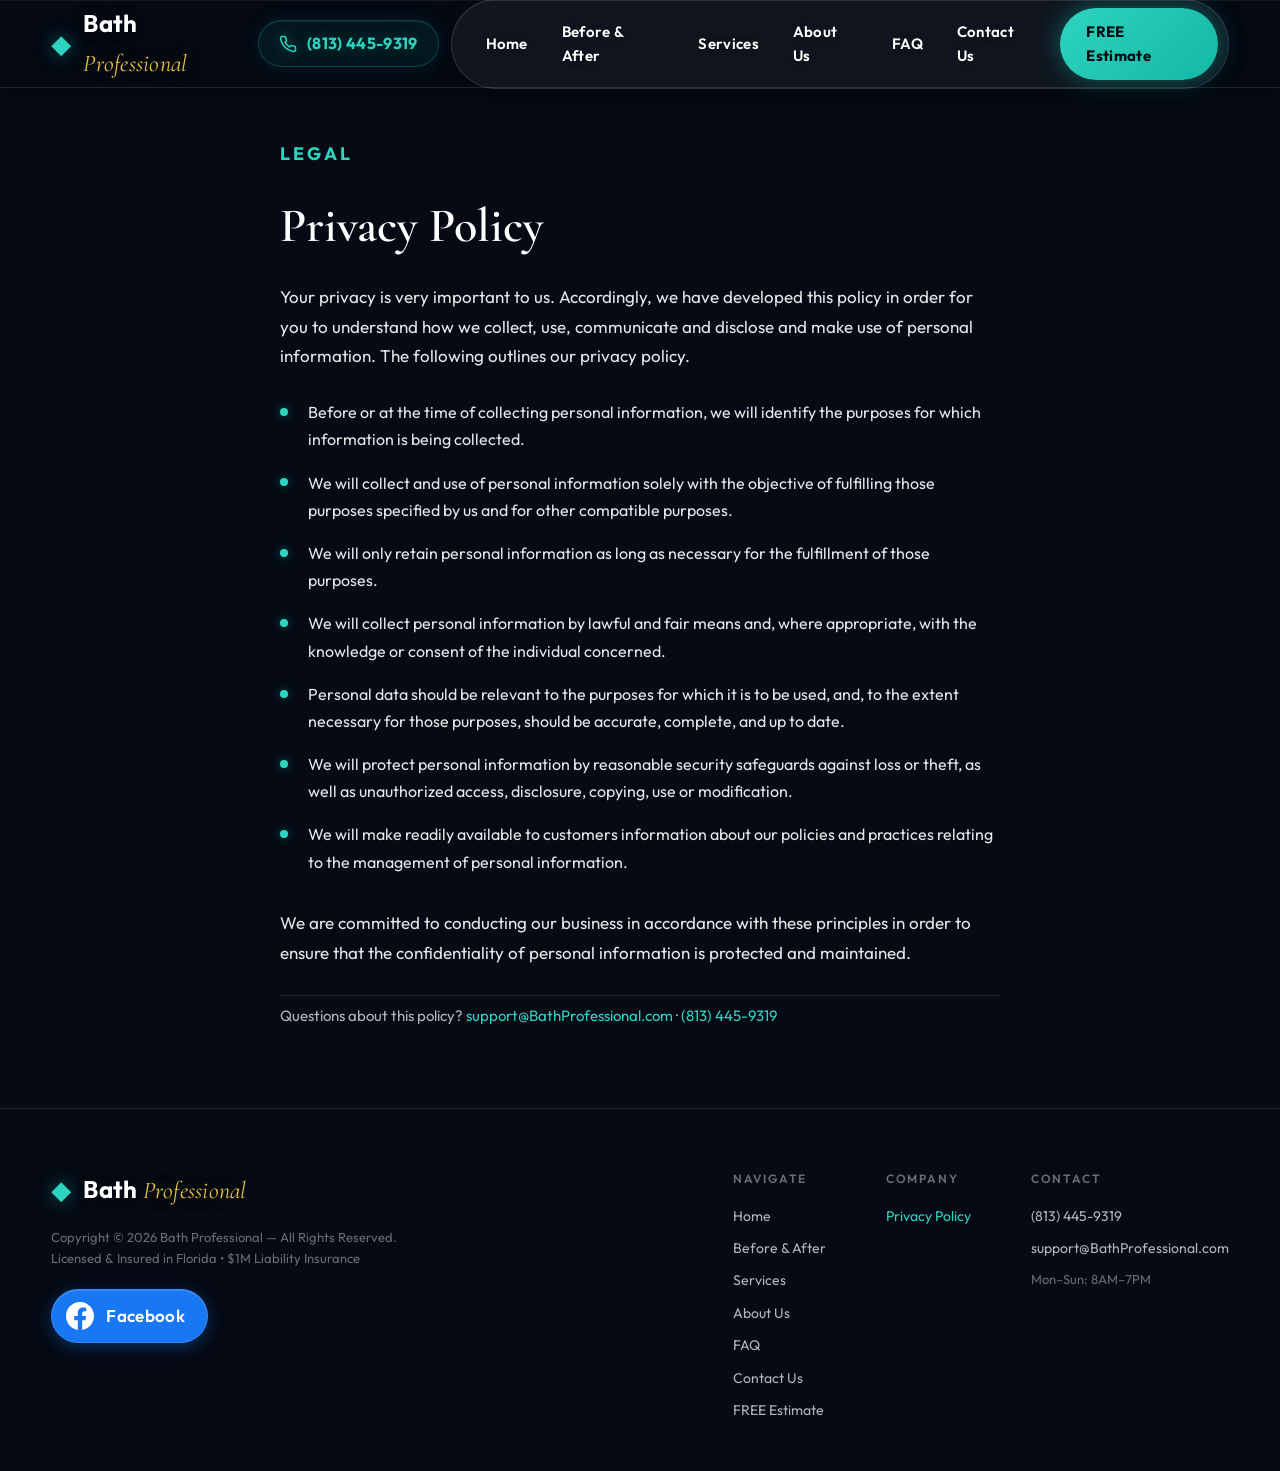
<file: privacy-policy.html>
<!DOCTYPE html>
<html lang="en-US">
<head>
  <meta charset="UTF-8">
  <meta name="viewport" content="width=device-width, initial-scale=1.0, viewport-fit=cover">
  <meta name="description" content="Bath Professional privacy policy — how we collect, use, and protect personal information for our Tampa Bay bathtub refinishing, reglazing, and resurfacing customers.">
  <meta name="author" content="Bath Professional">
  <meta name="robots" content="index, follow, max-image-preview:large, max-snippet:-1">
  <meta name="theme-color" content="#070b12">
  <meta name="geo.region" content="US-FL">
  <meta name="geo.placename" content="Tampa, Florida">
  <link rel="canonical" href="https://bath-professional.com/privacy-policy">
  <link rel="alternate" hreflang="en-US" href="https://bath-professional.com/privacy-policy">
  <link rel="alternate" hreflang="x-default" href="https://bath-professional.com/privacy-policy">
  <meta property="og:title" content="Privacy Policy | Bath Professional — Tampa Bathtub Refinishing">
  <meta property="og:description" content="Bath Professional privacy policy — how we collect, use, and protect personal information for our Tampa Bay bathtub refinishing customers.">
  <meta property="og:type" content="website">
  <meta property="og:url" content="https://bath-professional.com/privacy-policy">
  <meta property="og:image" content="https://bath-professional.com/images/hero-pristine.jpg">
  <meta property="og:locale" content="en_US">
  <meta property="og:site_name" content="Bath Professional">
  <meta name="twitter:card" content="summary_large_image">
  <meta name="twitter:title" content="Privacy Policy | Bath Professional — Tampa Bathtub Refinishing">
  <meta name="twitter:description" content="Bath Professional privacy policy for Tampa Bay bathtub refinishing, reglazing &amp; resurfacing customers.">
  <meta name="twitter:image" content="https://bath-professional.com/images/hero-pristine.jpg">
  <title>Privacy Policy | Bath Professional — Tampa Bathtub Refinishing</title>
  <link rel="icon" href="/favicon.ico" sizes="any">
  <link rel="icon" type="image/svg+xml" href="images/favicon.svg">
  <link rel="icon" type="image/png" sizes="32x32" href="images/favicon-32.png">
  <link rel="apple-touch-icon" sizes="180x180" href="images/apple-touch-icon.png">
  <link rel="manifest" href="/site.webmanifest">
  <meta name="application-name" content="Bath Professional">
  <meta name="apple-mobile-web-app-title" content="Bath Professional">
  <link rel="alternate" type="text/plain" href="/llms.txt" title="LLM Context">
  <link rel="preload" href="fonts/QGYvz_MVcBeNP4NJtEtq.woff2" as="font" type="font/woff2" crossorigin>
  <link rel="preload" href="fonts/co3bmX5slCNuHLi8bLeY9MK7whWMhyjYqXtK.woff2" as="font" type="font/woff2" crossorigin>
  <link rel="preload" href="css/fonts.css?v=20260930" as="style">
  <link rel="preload" href="css/privacy.css?v=perf20260930" as="style">
  <link rel="stylesheet" href="css/fonts.css?v=20260930">
  <style>
    html, body, body * { cursor: auto !important; }
    a, a *, button, button *, .btn, .header-phone, .nav-cta, .menu-toggle, .faq-question, .mobile-nav-link { cursor: pointer !important; }
  </style>
  <link rel="stylesheet" href="css/privacy.css?v=perf20260930">
  <script defer src="js/mobile-menu.js?v=20260930"></script>
  <script type="application/ld+json">
  {
    "@context": "https://schema.org",
    "@graph": [
      {
        "@type": "WebPage",
        "@id": "https://bath-professional.com/privacy-policy#webpage",
        "url": "https://bath-professional.com/privacy-policy",
        "name": "Privacy Policy | Bath Professional — Tampa Bathtub Refinishing",
        "description": "Bath Professional privacy policy — how we collect, use, and protect personal information for our Tampa Bay bathtub refinishing, reglazing, and resurfacing customers.",
        "isPartOf": { "@id": "https://bath-professional.com/#website" },
        "about": { "@id": "https://bath-professional.com/#business" },
        "breadcrumb": { "@id": "https://bath-professional.com/privacy-policy#breadcrumb" },
        "inLanguage": "en-US"
      },
      {
        "@type": "BreadcrumbList",
        "@id": "https://bath-professional.com/privacy-policy#breadcrumb",
        "itemListElement": [
          {
            "@type": "ListItem",
            "position": 1,
            "name": "Home",
            "item": "https://bath-professional.com/"
          },
          {
            "@type": "ListItem",
            "position": 2,
            "name": "Privacy Policy",
            "item": "https://bath-professional.com/privacy-policy"
          }
        ]
      }
    ]
  }
  </script>
</head>
<body>
  <!-- Mobile Menu Overlay -->
  <div class="mobile-menu" id="mobileMenu" aria-hidden="true" inert>
    <div class="mobile-menu-bg"></div>
    <nav class="mobile-nav">
      <a href="index.html#hero" class="mobile-nav-link">Home</a>
      <a href="index.html#transformations" class="mobile-nav-link">Before &amp; After</a>
      <a href="index.html#services" class="mobile-nav-link">Services</a>
      <a href="index.html#about" class="mobile-nav-link">About Us</a>
      <a href="index.html#faq" class="mobile-nav-link">FAQ</a>
      <a href="index.html#contact" class="mobile-nav-link">Contact Us</a>
      <a href="index.html#contact" class="mobile-nav-link mobile-nav-cta">FREE Estimate</a>
    </nav>
  </div>

  <!-- Header -->
  <header class="header scrolled" id="header">
    <div class="header-inner">
      <a href="index.html" class="logo">
        <span class="logo-icon">◆</span>
        <span class="logo-text">Bath <em>Professional</em></span>
      </a>
      <div class="header-phones">
        <a href="tel:+18134459319" class="header-phone" aria-label="Call Bath Professional at (813) 445-9319">
          <svg width="18" height="18" viewBox="0 0 24 24" fill="none" stroke="currentColor" stroke-width="2" aria-hidden="true"><path d="M22 16.92v3a2 2 0 01-2.18 2 19.79 19.79 0 01-8.63-3.07 19.5 19.5 0 01-6-6 19.79 19.79 0 01-3.07-8.67A2 2 0 014.11 2h3a2 2 0 012 1.72c.127.96.361 1.903.7 2.81a2 2 0 01-.45 2.11L8.09 9.91a16 16 0 006 6l1.27-1.27a2 2 0 012.11-.45c.907.339 1.85.573 2.81.7A2 2 0 0122 16.92z"/></svg>
          <span>(813) 445-9319</span>
        </a>
      </div>
      <nav class="nav-desktop">
        <a href="index.html#hero">Home</a>
        <a href="index.html#transformations">Before &amp; After</a>
        <a href="index.html#services">Services</a>
        <a href="index.html#about">About Us</a>
        <a href="index.html#faq">FAQ</a>
        <a href="index.html#contact">Contact Us</a>
        <a href="index.html#contact" class="nav-cta">FREE Estimate</a>
      </nav>
      <button class="menu-toggle" id="menuToggle" aria-label="Open menu" aria-expanded="false" aria-controls="mobileMenu">
        <span></span><span></span><span></span>
      </button>
    </div>
  </header>

  <main class="legal-page">
    <div class="container legal-content">
      <span class="section-tag">Legal</span>
      <h1 class="legal-title">Privacy Policy</h1>
      <p class="legal-intro">Your privacy is very important to us. Accordingly, we have developed this policy in order for you to understand how we collect, use, communicate and disclose and make use of personal information. The following outlines our privacy policy.</p>
      <ul class="legal-list">
        <li>Before or at the time of collecting personal information, we will identify the purposes for which information is being collected.</li>
        <li>We will collect and use of personal information solely with the objective of fulfilling those purposes specified by us and for other compatible purposes.</li>
        <li>We will only retain personal information as long as necessary for the fulfillment of those purposes.</li>
        <li>We will collect personal information by lawful and fair means and, where appropriate, with the knowledge or consent of the individual concerned.</li>
        <li>Personal data should be relevant to the purposes for which it is to be used, and, to the extent necessary for those purposes, should be accurate, complete, and up to date.</li>
        <li>We will protect personal information by reasonable security safeguards against loss or theft, as well as unauthorized access, disclosure, copying, use or modification.</li>
        <li>We will make readily available to customers information about our policies and practices relating to the management of personal information.</li>
      </ul>
      <p class="legal-outro">We are committed to conducting our business in accordance with these principles in order to ensure that the confidentiality of personal information is protected and maintained.</p>
      <p class="legal-contact">Questions about this policy? <a href="mailto:support@BathProfessional.com">support@BathProfessional.com</a> · <a href="tel:+18134459319">(813) 445-9319</a></p>
    </div>
  </main>

  <footer class="footer">
    <div class="container footer-inner">
      <div class="footer-brand">
        <a href="index.html" class="logo">
          <span class="logo-icon">◆</span>
          <span class="logo-text">Bath <em>Professional</em></span>
        </a>
        <p>Copyright © 2026 Bath Professional — All Rights Reserved.<br>Licensed &amp; Insured in Florida • $1M Liability Insurance</p>
        <div class="footer-social">
          <a href="https://www.facebook.com/bathprofessional" class="footer-facebook" target="_blank" rel="noopener noreferrer" aria-label="Follow Bath Professional on Facebook">
            <svg class="footer-facebook-icon" width="28" height="28" viewBox="0 0 24 24" aria-hidden="true" focusable="false">
              <path fill="currentColor" d="M24 12.073C24 5.405 18.627 0 12 0S0 5.405 0 12.073C0 18.1 4.388 23.094 10.125 24v-8.437H7.078v-3.49h3.047V9.43c0-3.007 1.792-4.669 4.533-4.669 1.312 0 2.686.235 2.686.235v2.953h-1.513c-1.491 0-1.956.925-1.956 1.874v2.25h3.328l-.532 3.49h-2.796V24C19.612 23.094 24 18.1 24 12.073z"/>
            </svg>
            <span class="footer-facebook-text">Facebook</span>
          </a>
        </div>
      </div>
      <div class="footer-links">
        <div class="footer-col">
          <h4>Navigate</h4>
          <a href="index.html#hero">Home</a>
          <a href="index.html#transformations">Before &amp; After</a>
          <a href="index.html#services">Services</a>
          <a href="index.html#about">About Us</a>
          <a href="index.html#faq">FAQ</a>
          <a href="index.html#contact">Contact Us</a>
          <a href="index.html#contact">FREE Estimate</a>
        </div>
        <div class="footer-col">
          <h4>Company</h4>
          <a href="privacy-policy.html" aria-current="page">Privacy Policy</a>
        </div>
        <div class="footer-col">
          <h4>Contact</h4>
          <a href="tel:+18134459319">(813) 445-9319</a>
          <a href="mailto:support@BathProfessional.com">support@BathProfessional.com</a>
          <span class="footer-hours">Mon–Sun: 8AM–7PM</span>
        </div>
      </div>
    </div>
  </footer>

  <script>
    (function () {
      const header = document.getElementById('header');

      window.addEventListener('scroll', () => {
        header.classList.toggle('scrolled', window.scrollY > 80);
      }, { passive: true });
    })();
  </script>
  <!-- Start of LiveChat (www.livechat.com) code -->
  <script>
    window.__lc = window.__lc || {};
    window.__lc.license = 19950213;
    window.__lc.integration_name = "manual_channels";
    window.__lc.product_name = "livechat";
    ;(function(n,t,c){function i(n){return e._h?e._h.apply(null,n):e._q.push(n)}var e={_q:[],_h:null,_v:"2.0",on:function(){i(["on",c.call(arguments)])},once:function(){i(["once",c.call(arguments)])},off:function(){i(["off",c.call(arguments)])},get:function(){if(!e._h)throw new Error("[LiveChatWidget] You can't use getters before load.");return i(["get",c.call(arguments)])},call:function(){i(["call",c.call(arguments)])},init:function(){var n=t.createElement("script");n.async=!0,n.type="text/javascript",n.src="https://cdn.livechatinc.com/tracking.js",t.head.appendChild(n)}};!n.__lc.asyncInit&&e.init(),n.LiveChatWidget=n.LiveChatWidget||e}(window,document,[].slice))
  </script>
  <noscript><a href="https://www.livechat.com/chat-with/19950213/" rel="nofollow">Chat with us</a>, powered by <a href="https://www.livechat.com/?welcome" rel="noopener nofollow" target="_blank">LiveChat</a></noscript>
  <!-- End of LiveChat code -->
</body>
</html>
</file>
<file: css/fonts.css>
/* cyrillic-ext */
@font-face {
  font-family: 'Cormorant Garamond';
  font-style: italic;
  font-weight: 400;
  font-display: swap;
  src: url('../fonts/co3smX5slCNuHLi8bLeY9MK7whWMhyjYrGFEsdtdc62E6zd58jD-hdM8Efs.woff2') format('woff2');
  unicode-range: U+0460-052F, U+1C80-1C8A, U+20B4, U+2DE0-2DFF, U+A640-A69F, U+FE2E-FE2F;
}
/* cyrillic */
@font-face {
  font-family: 'Cormorant Garamond';
  font-style: italic;
  font-weight: 400;
  font-display: swap;
  src: url('../fonts/co3smX5slCNuHLi8bLeY9MK7whWMhyjYrGFEsdtdc62E6zd58jD-jNM8Efs.woff2') format('woff2');
  unicode-range: U+0301, U+0400-045F, U+0490-0491, U+04B0-04B1, U+2116;
}
/* vietnamese */
@font-face {
  font-family: 'Cormorant Garamond';
  font-style: italic;
  font-weight: 400;
  font-display: swap;
  src: url('../fonts/co3smX5slCNuHLi8bLeY9MK7whWMhyjYrGFEsdtdc62E6zd58jD-h9M8Efs.woff2') format('woff2');
  unicode-range: U+0102-0103, U+0110-0111, U+0128-0129, U+0168-0169, U+01A0-01A1, U+01AF-01B0, U+0300-0301, U+0303-0304, U+0308-0309, U+0323, U+0329, U+1EA0-1EF9, U+20AB;
}
/* latin-ext */
@font-face {
  font-family: 'Cormorant Garamond';
  font-style: italic;
  font-weight: 400;
  font-display: swap;
  src: url('../fonts/co3smX5slCNuHLi8bLeY9MK7whWMhyjYrGFEsdtdc62E6zd58jD-htM8Efs.woff2') format('woff2');
  unicode-range: U+0100-02BA, U+02BD-02C5, U+02C7-02CC, U+02CE-02D7, U+02DD-02FF, U+0304, U+0308, U+0329, U+1D00-1DBF, U+1E00-1E9F, U+1EF2-1EFF, U+2020, U+20A0-20AB, U+20AD-20C0, U+2113, U+2C60-2C7F, U+A720-A7FF;
}
/* latin */
@font-face {
  font-family: 'Cormorant Garamond';
  font-style: italic;
  font-weight: 400;
  font-display: swap;
  src: url('../fonts/co3smX5slCNuHLi8bLeY9MK7whWMhyjYrGFEsdtdc62E6zd58jD-iNM8.woff2') format('woff2');
  unicode-range: U+0000-00FF, U+0131, U+0152-0153, U+02BB-02BC, U+02C6, U+02DA, U+02DC, U+0304, U+0308, U+0329, U+2000-206F, U+20AC, U+2122, U+2191, U+2193, U+2212, U+2215, U+FEFF, U+FFFD;
}
/* cyrillic-ext */
@font-face {
  font-family: 'Cormorant Garamond';
  font-style: normal;
  font-weight: 400;
  font-display: swap;
  src: url('../fonts/co3bmX5slCNuHLi8bLeY9MK7whWMhyjYpHtKgS4.woff2') format('woff2');
  unicode-range: U+0460-052F, U+1C80-1C8A, U+20B4, U+2DE0-2DFF, U+A640-A69F, U+FE2E-FE2F;
}
/* cyrillic */
@font-face {
  font-family: 'Cormorant Garamond';
  font-style: normal;
  font-weight: 400;
  font-display: swap;
  src: url('../fonts/co3bmX5slCNuHLi8bLeY9MK7whWMhyjYrXtKgS4.woff2') format('woff2');
  unicode-range: U+0301, U+0400-045F, U+0490-0491, U+04B0-04B1, U+2116;
}
/* vietnamese */
@font-face {
  font-family: 'Cormorant Garamond';
  font-style: normal;
  font-weight: 400;
  font-display: swap;
  src: url('../fonts/co3bmX5slCNuHLi8bLeY9MK7whWMhyjYpntKgS4.woff2') format('woff2');
  unicode-range: U+0102-0103, U+0110-0111, U+0128-0129, U+0168-0169, U+01A0-01A1, U+01AF-01B0, U+0300-0301, U+0303-0304, U+0308-0309, U+0323, U+0329, U+1EA0-1EF9, U+20AB;
}
/* latin-ext */
@font-face {
  font-family: 'Cormorant Garamond';
  font-style: normal;
  font-weight: 400;
  font-display: swap;
  src: url('../fonts/co3bmX5slCNuHLi8bLeY9MK7whWMhyjYp3tKgS4.woff2') format('woff2');
  unicode-range: U+0100-02BA, U+02BD-02C5, U+02C7-02CC, U+02CE-02D7, U+02DD-02FF, U+0304, U+0308, U+0329, U+1D00-1DBF, U+1E00-1E9F, U+1EF2-1EFF, U+2020, U+20A0-20AB, U+20AD-20C0, U+2113, U+2C60-2C7F, U+A720-A7FF;
}
/* latin */
@font-face {
  font-family: 'Cormorant Garamond';
  font-style: normal;
  font-weight: 400;
  font-display: swap;
  src: url('../fonts/co3bmX5slCNuHLi8bLeY9MK7whWMhyjYqXtK.woff2') format('woff2');
  unicode-range: U+0000-00FF, U+0131, U+0152-0153, U+02BB-02BC, U+02C6, U+02DA, U+02DC, U+0304, U+0308, U+0329, U+2000-206F, U+20AC, U+2122, U+2191, U+2193, U+2212, U+2215, U+FEFF, U+FFFD;
}
/* cyrillic-ext */
@font-face {
  font-family: 'Cormorant Garamond';
  font-style: normal;
  font-weight: 600;
  font-display: swap;
  src: url('../fonts/co3bmX5slCNuHLi8bLeY9MK7whWMhyjYpHtKgS4.woff2') format('woff2');
  unicode-range: U+0460-052F, U+1C80-1C8A, U+20B4, U+2DE0-2DFF, U+A640-A69F, U+FE2E-FE2F;
}
/* cyrillic */
@font-face {
  font-family: 'Cormorant Garamond';
  font-style: normal;
  font-weight: 600;
  font-display: swap;
  src: url('../fonts/co3bmX5slCNuHLi8bLeY9MK7whWMhyjYrXtKgS4.woff2') format('woff2');
  unicode-range: U+0301, U+0400-045F, U+0490-0491, U+04B0-04B1, U+2116;
}
/* vietnamese */
@font-face {
  font-family: 'Cormorant Garamond';
  font-style: normal;
  font-weight: 600;
  font-display: swap;
  src: url('../fonts/co3bmX5slCNuHLi8bLeY9MK7whWMhyjYpntKgS4.woff2') format('woff2');
  unicode-range: U+0102-0103, U+0110-0111, U+0128-0129, U+0168-0169, U+01A0-01A1, U+01AF-01B0, U+0300-0301, U+0303-0304, U+0308-0309, U+0323, U+0329, U+1EA0-1EF9, U+20AB;
}
/* latin-ext */
@font-face {
  font-family: 'Cormorant Garamond';
  font-style: normal;
  font-weight: 600;
  font-display: swap;
  src: url('../fonts/co3bmX5slCNuHLi8bLeY9MK7whWMhyjYp3tKgS4.woff2') format('woff2');
  unicode-range: U+0100-02BA, U+02BD-02C5, U+02C7-02CC, U+02CE-02D7, U+02DD-02FF, U+0304, U+0308, U+0329, U+1D00-1DBF, U+1E00-1E9F, U+1EF2-1EFF, U+2020, U+20A0-20AB, U+20AD-20C0, U+2113, U+2C60-2C7F, U+A720-A7FF;
}
/* latin */
@font-face {
  font-family: 'Cormorant Garamond';
  font-style: normal;
  font-weight: 600;
  font-display: swap;
  src: url('../fonts/co3bmX5slCNuHLi8bLeY9MK7whWMhyjYqXtK.woff2') format('woff2');
  unicode-range: U+0000-00FF, U+0131, U+0152-0153, U+02BB-02BC, U+02C6, U+02DA, U+02DC, U+0304, U+0308, U+0329, U+2000-206F, U+20AC, U+2122, U+2191, U+2193, U+2212, U+2215, U+FEFF, U+FFFD;
}
/* latin-ext */
@font-face {
  font-family: 'Outfit';
  font-style: normal;
  font-weight: 300;
  font-display: swap;
  src: url('../fonts/QGYvz_MVcBeNP4NJuktqQ4E.woff2') format('woff2');
  unicode-range: U+0100-02BA, U+02BD-02C5, U+02C7-02CC, U+02CE-02D7, U+02DD-02FF, U+0304, U+0308, U+0329, U+1D00-1DBF, U+1E00-1E9F, U+1EF2-1EFF, U+2020, U+20A0-20AB, U+20AD-20C0, U+2113, U+2C60-2C7F, U+A720-A7FF;
}
/* latin */
@font-face {
  font-family: 'Outfit';
  font-style: normal;
  font-weight: 300;
  font-display: swap;
  src: url('../fonts/QGYvz_MVcBeNP4NJtEtq.woff2') format('woff2');
  unicode-range: U+0000-00FF, U+0131, U+0152-0153, U+02BB-02BC, U+02C6, U+02DA, U+02DC, U+0304, U+0308, U+0329, U+2000-206F, U+20AC, U+2122, U+2191, U+2193, U+2212, U+2215, U+FEFF, U+FFFD;
}
/* latin-ext */
@font-face {
  font-family: 'Outfit';
  font-style: normal;
  font-weight: 400;
  font-display: swap;
  src: url('../fonts/QGYvz_MVcBeNP4NJuktqQ4E.woff2') format('woff2');
  unicode-range: U+0100-02BA, U+02BD-02C5, U+02C7-02CC, U+02CE-02D7, U+02DD-02FF, U+0304, U+0308, U+0329, U+1D00-1DBF, U+1E00-1E9F, U+1EF2-1EFF, U+2020, U+20A0-20AB, U+20AD-20C0, U+2113, U+2C60-2C7F, U+A720-A7FF;
}
/* latin */
@font-face {
  font-family: 'Outfit';
  font-style: normal;
  font-weight: 400;
  font-display: swap;
  src: url('../fonts/QGYvz_MVcBeNP4NJtEtq.woff2') format('woff2');
  unicode-range: U+0000-00FF, U+0131, U+0152-0153, U+02BB-02BC, U+02C6, U+02DA, U+02DC, U+0304, U+0308, U+0329, U+2000-206F, U+20AC, U+2122, U+2191, U+2193, U+2212, U+2215, U+FEFF, U+FFFD;
}
/* latin-ext */
@font-face {
  font-family: 'Outfit';
  font-style: normal;
  font-weight: 500;
  font-display: swap;
  src: url('../fonts/QGYvz_MVcBeNP4NJuktqQ4E.woff2') format('woff2');
  unicode-range: U+0100-02BA, U+02BD-02C5, U+02C7-02CC, U+02CE-02D7, U+02DD-02FF, U+0304, U+0308, U+0329, U+1D00-1DBF, U+1E00-1E9F, U+1EF2-1EFF, U+2020, U+20A0-20AB, U+20AD-20C0, U+2113, U+2C60-2C7F, U+A720-A7FF;
}
/* latin */
@font-face {
  font-family: 'Outfit';
  font-style: normal;
  font-weight: 500;
  font-display: swap;
  src: url('../fonts/QGYvz_MVcBeNP4NJtEtq.woff2') format('woff2');
  unicode-range: U+0000-00FF, U+0131, U+0152-0153, U+02BB-02BC, U+02C6, U+02DA, U+02DC, U+0304, U+0308, U+0329, U+2000-206F, U+20AC, U+2122, U+2191, U+2193, U+2212, U+2215, U+FEFF, U+FFFD;
}
/* latin-ext */
@font-face {
  font-family: 'Outfit';
  font-style: normal;
  font-weight: 600;
  font-display: swap;
  src: url('../fonts/QGYvz_MVcBeNP4NJuktqQ4E.woff2') format('woff2');
  unicode-range: U+0100-02BA, U+02BD-02C5, U+02C7-02CC, U+02CE-02D7, U+02DD-02FF, U+0304, U+0308, U+0329, U+1D00-1DBF, U+1E00-1E9F, U+1EF2-1EFF, U+2020, U+20A0-20AB, U+20AD-20C0, U+2113, U+2C60-2C7F, U+A720-A7FF;
}
/* latin */
@font-face {
  font-family: 'Outfit';
  font-style: normal;
  font-weight: 600;
  font-display: swap;
  src: url('../fonts/QGYvz_MVcBeNP4NJtEtq.woff2') format('woff2');
  unicode-range: U+0000-00FF, U+0131, U+0152-0153, U+02BB-02BC, U+02C6, U+02DA, U+02DC, U+0304, U+0308, U+0329, U+2000-206F, U+20AC, U+2122, U+2191, U+2193, U+2212, U+2215, U+FEFF, U+FFFD;
}
/* latin-ext */
@font-face {
  font-family: 'Outfit';
  font-style: normal;
  font-weight: 700;
  font-display: swap;
  src: url('../fonts/QGYvz_MVcBeNP4NJuktqQ4E.woff2') format('woff2');
  unicode-range: U+0100-02BA, U+02BD-02C5, U+02C7-02CC, U+02CE-02D7, U+02DD-02FF, U+0304, U+0308, U+0329, U+1D00-1DBF, U+1E00-1E9F, U+1EF2-1EFF, U+2020, U+20A0-20AB, U+20AD-20C0, U+2113, U+2C60-2C7F, U+A720-A7FF;
}
/* latin */
@font-face {
  font-family: 'Outfit';
  font-style: normal;
  font-weight: 700;
  font-display: swap;
  src: url('../fonts/QGYvz_MVcBeNP4NJtEtq.woff2') format('woff2');
  unicode-range: U+0000-00FF, U+0131, U+0152-0153, U+02BB-02BC, U+02C6, U+02DA, U+02DC, U+0304, U+0308, U+0329, U+2000-206F, U+20AC, U+2122, U+2191, U+2193, U+2212, U+2215, U+FEFF, U+FFFD;
}
/* latin-ext */
@font-face {
  font-family: 'Outfit';
  font-style: normal;
  font-weight: 800;
  font-display: swap;
  src: url('../fonts/QGYvz_MVcBeNP4NJuktqQ4E.woff2') format('woff2');
  unicode-range: U+0100-02BA, U+02BD-02C5, U+02C7-02CC, U+02CE-02D7, U+02DD-02FF, U+0304, U+0308, U+0329, U+1D00-1DBF, U+1E00-1E9F, U+1EF2-1EFF, U+2020, U+20A0-20AB, U+20AD-20C0, U+2113, U+2C60-2C7F, U+A720-A7FF;
}
/* latin */
@font-face {
  font-family: 'Outfit';
  font-style: normal;
  font-weight: 800;
  font-display: swap;
  src: url('../fonts/QGYvz_MVcBeNP4NJtEtq.woff2') format('woff2');
  unicode-range: U+0000-00FF, U+0131, U+0152-0153, U+02BB-02BC, U+02C6, U+02DA, U+02DC, U+0304, U+0308, U+0329, U+2000-206F, U+20AC, U+2122, U+2191, U+2193, U+2212, U+2215, U+FEFF, U+FFFD;
}
</file>
<file: css/privacy.css>
:root {
  --navy-950: #050a14;
  --white: #ffffff;
  --white-90: rgba(255, 255, 255, 0.9);
  --white-70: rgba(255, 255, 255, 0.7);
  --white-40: rgba(255, 255, 255, 0.4);
  --white-10: rgba(255, 255, 255, 0.1);
  --teal: #14b8a6;
  --teal-bright: #2dd4bf;
  --teal-glow: rgba(20, 184, 166, 0.5);
  --gold-light: #e8c547;
  --serif: 'Cormorant Garamond', Georgia, serif;
  --sans: 'Outfit', system-ui, sans-serif;
  --ease-out-expo: cubic-bezier(0.16, 1, 0.3, 1);
  --header-h: 88px;
}

*, *::before, *::after { box-sizing: border-box; margin: 0; padding: 0; }

html {
  scroll-behavior: smooth;
  -webkit-font-smoothing: antialiased;
  overflow-x: hidden;
}

body {
  font-family: var(--sans);
  background: var(--navy-950);
  color: var(--white);
  line-height: 1.6;
  overflow-x: hidden;
  -webkit-text-size-adjust: 100%;
  cursor: auto;
}

html.menu-open, body.menu-open { overflow: hidden; }
a { color: inherit; text-decoration: none; }
button { font-family: inherit; cursor: pointer; border: none; background: none; }
a { cursor: pointer; }

.container {
  width: min(1280px, 92vw);
  margin: 0 auto;
}

.section-tag {
  display: inline-block;
  font-size: clamp(0.9375rem, 1.6vw, 1.125rem);
  font-weight: 700;
  letter-spacing: 0.18em;
  text-transform: uppercase;
  color: var(--teal-bright);
  margin-bottom: 18px;
}

.header {
  position: fixed;
  top: 0; left: 0; right: 0;
  z-index: 1000;
  height: var(--header-h);
  background: rgba(5, 10, 20, 0.72);
  backdrop-filter: blur(16px);
  -webkit-backdrop-filter: blur(16px);
  border-bottom: 1px solid rgba(255, 255, 255, 0.12);
  box-shadow:
    0 4px 24px rgba(0, 0, 0, 0.35),
    inset 0 1px 0 rgba(255, 255, 255, 0.06);
  transition: background 0.4s, backdrop-filter 0.4s, box-shadow 0.4s, border-color 0.4s;
}

.header.scrolled {
  background: rgba(5, 10, 20, 0.94);
  backdrop-filter: blur(24px);
  -webkit-backdrop-filter: blur(24px);
  border-bottom-color: rgba(20, 184, 166, 0.25);
  box-shadow:
    0 8px 40px rgba(0, 0, 0, 0.45),
    0 0 0 1px rgba(20, 184, 166, 0.08),
    inset 0 1px 0 rgba(255, 255, 255, 0.08);
}

.header-inner {
  display: flex;
  align-items: center;
  justify-content: space-between;
  gap: 12px;
  height: 100%;
  width: min(1280px, 92vw);
  margin: 0 auto;
}

.logo {
  display: flex;
  align-items: center;
  gap: 12px;
  padding: 0;
  font-weight: 700;
  font-size: 1.5rem;
  letter-spacing: 0.01em;
  color: var(--white);
  text-shadow: 0 1px 12px rgba(0, 0, 0, 0.4);
  transition: opacity 0.3s;
}

.logo:hover { opacity: 0.9; }

.logo-icon {
  color: var(--teal-bright);
  font-size: 1.625rem;
  filter: drop-shadow(0 0 8px var(--teal-glow));
}

.logo em {
  font-family: var(--serif);
  font-style: italic;
  font-weight: 400;
  color: var(--gold-light);
  text-shadow: 0 0 20px rgba(201, 162, 39, 0.35);
}

.header-phones {
  display: flex;
  align-items: center;
  gap: 8px;
  flex-shrink: 0;
}

.header-phone {
  display: inline-flex;
  align-items: center;
  gap: 10px;
  padding: 10px 20px;
  font-size: 1rem;
  font-weight: 700;
  letter-spacing: 0.02em;
  color: var(--teal-bright);
  background: rgba(20, 184, 166, 0.08);
  border: 1px solid rgba(20, 184, 166, 0.28);
  border-radius: 100px;
  box-shadow:
    0 0 20px rgba(20, 184, 166, 0.12),
    inset 0 1px 0 rgba(255, 255, 255, 0.06);
  text-shadow: 0 0 16px rgba(20, 184, 166, 0.35);
  transition: color 0.3s, background 0.3s, border-color 0.3s, box-shadow 0.3s, transform 0.3s;
  flex-shrink: 0;
  white-space: nowrap;
}

.header-phone svg {
  flex-shrink: 0;
  filter: drop-shadow(0 0 6px var(--teal-glow));
}

.header-phone:hover {
  color: var(--white);
  background: rgba(20, 184, 166, 0.18);
  border-color: rgba(45, 212, 191, 0.5);
  box-shadow: 0 0 28px rgba(20, 184, 166, 0.28);
  transform: translateY(-1px);
}

.nav-desktop {
  display: flex;
  align-items: center;
  gap: 6px;
  padding: 8px 10px 8px 20px;
  background: rgba(255, 255, 255, 0.05);
  border: 1px solid rgba(255, 255, 255, 0.12);
  border-radius: 100px;
  box-shadow:
    0 4px 20px rgba(0, 0, 0, 0.2),
    inset 0 1px 0 rgba(255, 255, 255, 0.06);
}

.nav-desktop a {
  font-size: 0.9375rem;
  font-weight: 600;
  letter-spacing: 0.02em;
  color: var(--white);
  padding: 10px 14px;
  border-radius: 100px;
  transition: color 0.3s, background 0.3s, text-shadow 0.3s;
  position: relative;
  text-shadow: 0 1px 8px rgba(0, 0, 0, 0.35);
}

.nav-desktop a::after {
  content: '';
  position: absolute;
  bottom: 6px; left: 50%;
  width: 0; height: 2px;
  background: linear-gradient(90deg, var(--teal-bright), var(--gold-light));
  border-radius: 2px;
  transform: translateX(-50%);
  transition: width 0.3s var(--ease-out-expo);
}

.nav-desktop a:hover {
  color: var(--teal-bright);
  background: rgba(20, 184, 166, 0.12);
  text-shadow: 0 0 16px rgba(20, 184, 166, 0.4);
}

.nav-desktop a:hover::after { width: calc(100% - 28px); }

.nav-cta {
  padding: 12px 26px !important;
  margin-left: 6px;
  background: linear-gradient(135deg, var(--teal-bright), var(--teal)) !important;
  border-radius: 100px;
  color: var(--navy-950) !important;
  font-weight: 700 !important;
  letter-spacing: 0.03em;
  box-shadow: 0 0 24px var(--teal-glow), 0 4px 16px rgba(0, 0, 0, 0.25);
  transition: transform 0.3s, box-shadow 0.3s, background 0.3s !important;
  text-shadow: none !important;
}

.nav-cta::after { display: none !important; }

.nav-cta:hover {
  color: var(--navy-950) !important;
  background: linear-gradient(135deg, #5eead4, var(--teal-bright)) !important;
  transform: translateY(-2px);
  box-shadow: 0 0 40px var(--teal-glow), 0 6px 20px rgba(0, 0, 0, 0.3);
}

.menu-toggle {
  display: none;
  flex-direction: column;
  gap: 6px;
  padding: 12px 14px;
  background: rgba(255, 255, 255, 0.08);
  border: 1px solid rgba(255, 255, 255, 0.15);
  border-radius: 12px;
  box-shadow: 0 4px 16px rgba(0, 0, 0, 0.25);
}

.menu-toggle span {
  display: block;
  width: 26px; height: 2.5px;
  background: var(--white);
  border-radius: 2px;
  box-shadow: 0 0 6px rgba(255, 255, 255, 0.3);
  transition: transform 0.3s, opacity 0.3s;
}

.menu-toggle.active span:nth-child(1) { transform: translateY(8px) rotate(45deg); }
.menu-toggle.active span:nth-child(2) { opacity: 0; }
.menu-toggle.active span:nth-child(3) { transform: translateY(-8px) rotate(-45deg); }

@media (max-width: 1180px) {
  .nav-desktop a {
    font-size: 0.8125rem;
    padding: 8px 10px;
  }

  .nav-desktop {
    gap: 2px;
    padding: 6px 8px 6px 14px;
  }

  .nav-cta {
    padding: 10px 18px !important;
    font-size: 0.8125rem !important;
  }

  .logo { font-size: 1.25rem; }

  .header-phone {
    font-size: 0.875rem;
    padding: 8px 16px;
    gap: 8px;
  }
}

@media (max-width: 1024px) {
  .nav-desktop { display: none; }
  .menu-toggle { display: flex; }
}

@media (max-width: 520px) {
  .header-phone span { font-size: 0.8125rem; }

  .header-phone {
    padding: 8px 12px;
    gap: 6px;
  }
}

.mobile-menu {
  position: fixed;
  inset: 0;
  z-index: 999;
  pointer-events: none;
  opacity: 0;
  transition: opacity 0.5s;
}

.mobile-menu.open {
  pointer-events: all;
  opacity: 1;
}

.mobile-menu-bg {
  position: absolute;
  inset: 0;
  background: var(--navy-950);
  transform: translateY(-100%);
  transition: transform 0.6s var(--ease-out-expo);
}

.mobile-menu.open .mobile-menu-bg { transform: translateY(0); }

.mobile-nav {
  position: relative;
  z-index: 1;
  display: flex;
  flex-direction: column;
  align-items: center;
  justify-content: center;
  height: 100%;
  gap: 24px;
}

.mobile-nav-link {
  font-family: var(--serif);
  font-size: 2rem;
  opacity: 0;
  transform: translateY(30px);
  transition: opacity 0.4s, transform 0.4s, color 0.3s;
}

.mobile-menu.open .mobile-nav-link {
  opacity: 1;
  transform: translateY(0);
}

.mobile-menu.open .mobile-nav-link:nth-child(1) { transition-delay: 0.1s; }
.mobile-menu.open .mobile-nav-link:nth-child(2) { transition-delay: 0.15s; }
.mobile-menu.open .mobile-nav-link:nth-child(3) { transition-delay: 0.2s; }
.mobile-menu.open .mobile-nav-link:nth-child(4) { transition-delay: 0.25s; }
.mobile-menu.open .mobile-nav-link:nth-child(5) { transition-delay: 0.3s; }
.mobile-menu.open .mobile-nav-link:nth-child(6) { transition-delay: 0.35s; }
.mobile-menu.open .mobile-nav-link:nth-child(7) { transition-delay: 0.4s; }

.mobile-nav-link:hover { color: var(--teal-bright); }

.mobile-nav-cta {
  margin-top: 16px;
  padding: 16px 40px;
  background: linear-gradient(135deg, var(--teal), #0d9488);
  border-radius: 100px;
  font-family: var(--sans);
  font-size: 1rem !important;
  font-weight: 600;
}

.footer {
  background: var(--navy-950);
  border-top: 1px solid var(--white-10);
  padding: 60px 0 40px;
}

.footer-inner {
  display: flex;
  justify-content: space-between;
  flex-wrap: wrap;
  gap: 40px;
}

.footer-brand p {
  margin-top: 16px;
  font-size: 0.8125rem;
  color: var(--white-40);
}

.footer-links {
  display: flex;
  gap: 60px;
}

.footer-col h4 {
  font-size: 0.75rem;
  font-weight: 600;
  letter-spacing: 0.15em;
  text-transform: uppercase;
  color: var(--white-40);
  margin-bottom: 16px;
}

.footer-col a {
  display: block;
  font-size: 0.875rem;
  color: var(--white-70);
  margin-bottom: 10px;
  transition: color 0.3s;
}

.footer-col a:hover { color: var(--teal-bright); }

.footer-social {
  display: flex;
  align-items: center;
  gap: 16px;
  margin-top: 20px;
}

.footer-facebook {
  display: inline-flex;
  align-items: center;
  gap: 12px;
  padding: 12px 22px 12px 14px;
  border-radius: 999px;
  font-size: 1.0625rem;
  font-weight: 600;
  letter-spacing: 0.02em;
  color: #fff !important;
  background: #1877f2;
  border: 1px solid rgba(255, 255, 255, 0.12);
  box-shadow:
    0 4px 16px rgba(24, 119, 242, 0.35),
    inset 0 1px 0 rgba(255, 255, 255, 0.15);
  transition: transform 0.25s ease, box-shadow 0.25s ease, background 0.25s ease;
  text-decoration: none;
}

.footer-facebook:hover {
  color: #fff !important;
  background: #166fe5;
  transform: translateY(-2px);
  box-shadow:
    0 8px 24px rgba(24, 119, 242, 0.45),
    inset 0 1px 0 rgba(255, 255, 255, 0.2);
}

.footer-facebook:active { transform: translateY(0); }

.footer-facebook-icon {
  width: 28px;
  height: 28px;
  flex-shrink: 0;
  display: block;
}

.footer-facebook-text { line-height: 1; }

.footer-hours {
  display: block;
  font-size: 0.8125rem;
  color: var(--white-40);
  margin-top: 8px;
}

.footer-col a[aria-current="page"] { color: var(--teal-bright); }

.legal-page {
  padding: 140px 0 80px;
  background: var(--navy-950);
  min-height: 50vh;
}

.legal-content { max-width: 720px; }

.legal-title {
  font-family: var(--serif);
  font-size: clamp(2.25rem, 5vw, 3rem);
  font-weight: 600;
  color: var(--white);
  margin: 12px 0 28px;
  line-height: 1.15;
}

.legal-intro,
.legal-outro {
  font-size: 1.0625rem;
  color: var(--white-90);
  line-height: 1.75;
  margin-bottom: 28px;
}

.legal-list {
  list-style: none;
  padding: 0;
  margin: 0 0 32px;
  display: flex;
  flex-direction: column;
  gap: 16px;
}

.legal-list li {
  position: relative;
  padding-left: 28px;
  font-size: 1rem;
  color: var(--white-90);
  line-height: 1.7;
}

.legal-list li::before {
  content: '';
  position: absolute;
  left: 0;
  top: 0.55em;
  width: 8px;
  height: 8px;
  border-radius: 50%;
  background: var(--teal-bright);
  box-shadow: 0 0 10px var(--teal-glow);
}

.legal-contact {
  font-size: 0.9375rem;
  color: var(--white-70);
  padding-top: 8px;
  border-top: 1px solid var(--white-10);
}

.legal-contact a {
  color: var(--teal-bright);
  transition: color 0.3s;
}

.legal-contact a:hover { color: var(--white); }

@media (max-width: 768px) {
  :root { --header-h: 72px; }
  body, button { cursor: auto; }
  .container { width: min(1280px, 94vw); }

  .footer { padding: 48px 0 32px; }

  .footer-inner {
    flex-direction: column;
    gap: 32px;
  }

  .footer-links {
    flex-direction: column;
    gap: 28px;
    width: 100%;
  }

  .footer-col { width: 100%; }

  .legal-page { padding: calc(var(--header-h) + 32px) 0 56px; }

  .mobile-nav {
    justify-content: flex-start;
    overflow-y: auto;
    padding: calc(var(--header-h) + 28px) 24px 40px;
    gap: 18px;
  }

  .mobile-nav-link { font-size: clamp(1.5rem, 6vw, 1.875rem); }

  .mobile-nav-cta {
    margin-top: 8px;
    width: 100%;
    max-width: 280px;
    text-align: center;
  }

  .menu-toggle {
    min-width: 48px;
    min-height: 48px;
  }
}
</file>
